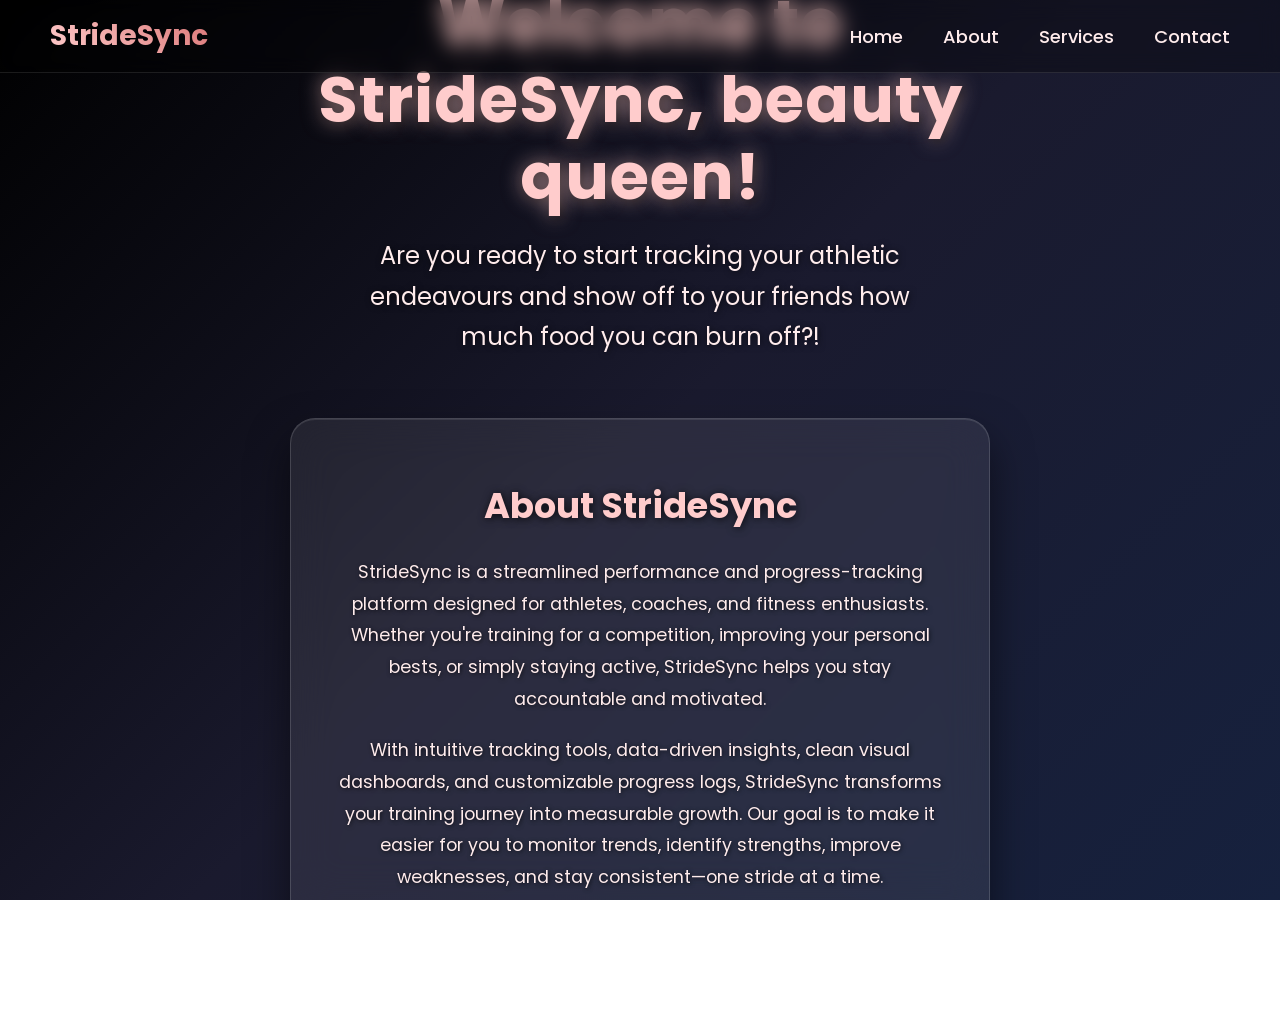
<file: About.html>
<!DOCTYPE html>
<html lang="en">
<head>
  <meta charset="UTF-8">
  <meta http-equiv="X-UA-Compatible" content="IE=edge">
  <meta name="viewport" content="width=device-width, initial-scale=1.0">
  <title>StrideSync : Progress Tracker</title>

  <link rel="icon" type="image/png" href="StrideSynceFavicon.png">
  <link rel="stylesheet" href="../css files/style.css">

  <style>
    * {
      margin: 0;
      padding: 0;
      box-sizing: border-box;
    }

    html, body {
      height: 100vh;
      background: linear-gradient(135deg, #000000 0%, #1a1a2e 50%, #16213e 100%);
      color: white;
      font-family: 'Arial', Helvetica, sans-serif;
      overflow-x: hidden;
    }

    header {
      position: fixed;
      top: 0;
      left: 0;
      width: 100%;
      padding: 15px 50px;
      display: flex;
      justify-content: space-between;
      align-items: center;
      z-index: 1000;
      backdrop-filter: blur(10px);
      background: rgba(0, 0, 0, 0.3);
      border-bottom: 1px solid rgba(255, 255, 255, 0.1);
    }

    .logo {
      font-size: 28px;
      font-weight: bold;
      background: linear-gradient(45deg, #ffcccc, #db7777);
      -webkit-background-clip: text;
      -webkit-text-fill-color: transparent;
      background-clip: text;
      white-space: nowrap;
    }

    .navigation {
      display: flex;
      flex-wrap: wrap;
      gap: 20px;
      justify-content: flex-end;
    }

    .navigation a {
      color: #ffecec !important;
      text-decoration: none;
      font-size: 18px;
      font-weight: 500;
      transition: all 0.3s ease;
      position: relative;
      white-space: nowrap;
    }

    .navigation a:hover {
      color: #ffcccc !important;
      text-shadow: 0 0 10px rgba(255, 204, 204, 0.5);
    }

    .navigation a::after {
      content: '';
      position: absolute;
      width: 0;
      height: 2px;
      bottom: -5px;
      left: 0;
      background: linear-gradient(45deg, #ffcccc, #db7777);
      transition: width 0.3s ease;
    }

    .navigation a:hover::after {
      width: 100%;
    }

    main {
      min-height: 100vh;
      display: flex;
      flex-direction: column;
      justify-content: center;
      align-items: center;
      padding: 100px 20px 40px;
      gap: 60px;
      max-width: 100%;
    }

    .Welcome {
      width: 100%;
      max-width: 800px;
      text-align: center;
    }

    .Welcome h1 {
      font-size: clamp(2.5rem, 6vw, 4rem);
      text-align: center;
      color: #ffcccc;
      text-shadow: 
        0 0 20px rgba(255, 204, 204, 0.6),
        2px 2px 10px rgba(0, 0, 0, 0.8);
      margin-bottom: 20px;
      animation: glow 2s ease-in-out infinite alternate;
      letter-spacing: 1px;
      line-height: 1.2;
      hyphens: auto;
      word-break: break-word;
      overflow-wrap: break-word;
    }

    .Welcome p {
      font-size: clamp(1.1rem, 3vw, 1.5rem);
      line-height: 1.7;
      color: #ffecec;
      text-align: center;
      max-width: 600px;
      margin: 0 auto;
      text-shadow: 1px 1px 6px rgba(0, 0, 0, 0.7);
      hyphens: auto;
      word-break: break-word;
      overflow-wrap: break-word;
    }

    @keyframes glow {
      from { text-shadow: 0 0 20px rgba(255, 204, 204, 0.6), 2px 2px 10px rgba(0, 0, 0, 0.8); }
      to { text-shadow: 0 0 30px rgba(255, 204, 204, 0.9), 2px 2px 15px rgba(0, 0, 0, 0.9); }
    }

    .about-box {
      background: rgba(255, 255, 255, 0.08);
      backdrop-filter: blur(20px);
      -webkit-backdrop-filter: blur(20px);
      padding: 60px 40px;
      max-width: 700px;
      width: 90%;
      max-width: 700px;
      border-radius: 25px;
      box-shadow: 
        0 20px 40px rgba(0, 0, 0, 0.5),
        inset 0 1px 0 rgba(255, 255, 255, 0.1);
      border: 1px solid rgba(255, 255, 255, 0.15);
      text-align: center;
      transition: all 0.4s ease;
    }

    .about-box:hover {
      transform: translateY(-10px);
      box-shadow: 
        0 30px 60px rgba(0, 0, 0, 0.6),
        inset 0 1px 0 rgba(255, 255, 255, 0.2);
    }

    .about-box h1 {
      font-size: clamp(1.8rem, 5vw, 2.2rem);
      margin-bottom: 25px;
      color: #ffcccc;
      text-shadow: 1px 1px 8px rgba(0, 0, 0, 0.8);
    }

    .about-box p {
      line-height: 1.8;
      font-size: 1.1rem;
      color: #ffecec;
      text-shadow: 1px 1px 4px rgba(0, 0, 0, 0.7);
      margin-bottom: 20px;
      hyphens: auto;
      word-break: break-word;
      overflow-wrap: break-word;
    }

    @media (max-width: 768px) {
      header {
        padding: 15px 20px;
        flex-direction: column;
        gap: 15px;
      }

      .navigation {
        width: 100%;
        justify-content: center;
      }

      .navigation a {
        font-size: 16px;
      }

      main {
        padding: 140px 15px 30px;
        gap: 40px;
      }

      .about-box {
        padding: 40px 25px;
        width: 95%;
      }
    }
  </style>
</head>

<body>
  <header>
    <h2 class="logo">StrideSync</h2>
    <nav class="navigation">
      <a href="index.html">Home</a>
      <a href="About.html">About</a>
      <a href="Services.html">Services</a>
      <a href="Contact.html">Contact</a>
    </nav>
  </header>

  <main>
    <section class="Welcome">
      <h1>Welcome to StrideSync, beauty queen!</h1>
      <p>
        Are you ready to start tracking your athletic endeavours and show off to your friends how much food you can burn off?!
      </p>
    </section>

    <div class="about-box">
      <h1>About StrideSync</h1>
      <p>
        StrideSync is a streamlined performance and progress-tracking platform designed
        for athletes, coaches, and fitness enthusiasts. Whether you're training for a
        competition, improving your personal bests, or simply staying active, StrideSync
        helps you stay accountable and motivated.
      </p>
      <p>
        With intuitive tracking tools, data-driven insights, clean visual dashboards,
        and customizable progress logs, StrideSync transforms your training journey
        into measurable growth. Our goal is to make it easier for you to monitor trends,
        identify strengths, improve weaknesses, and stay consistent—one stride at a time.
      </p>
    </div>
  </main>
</body>
</html>
</file>
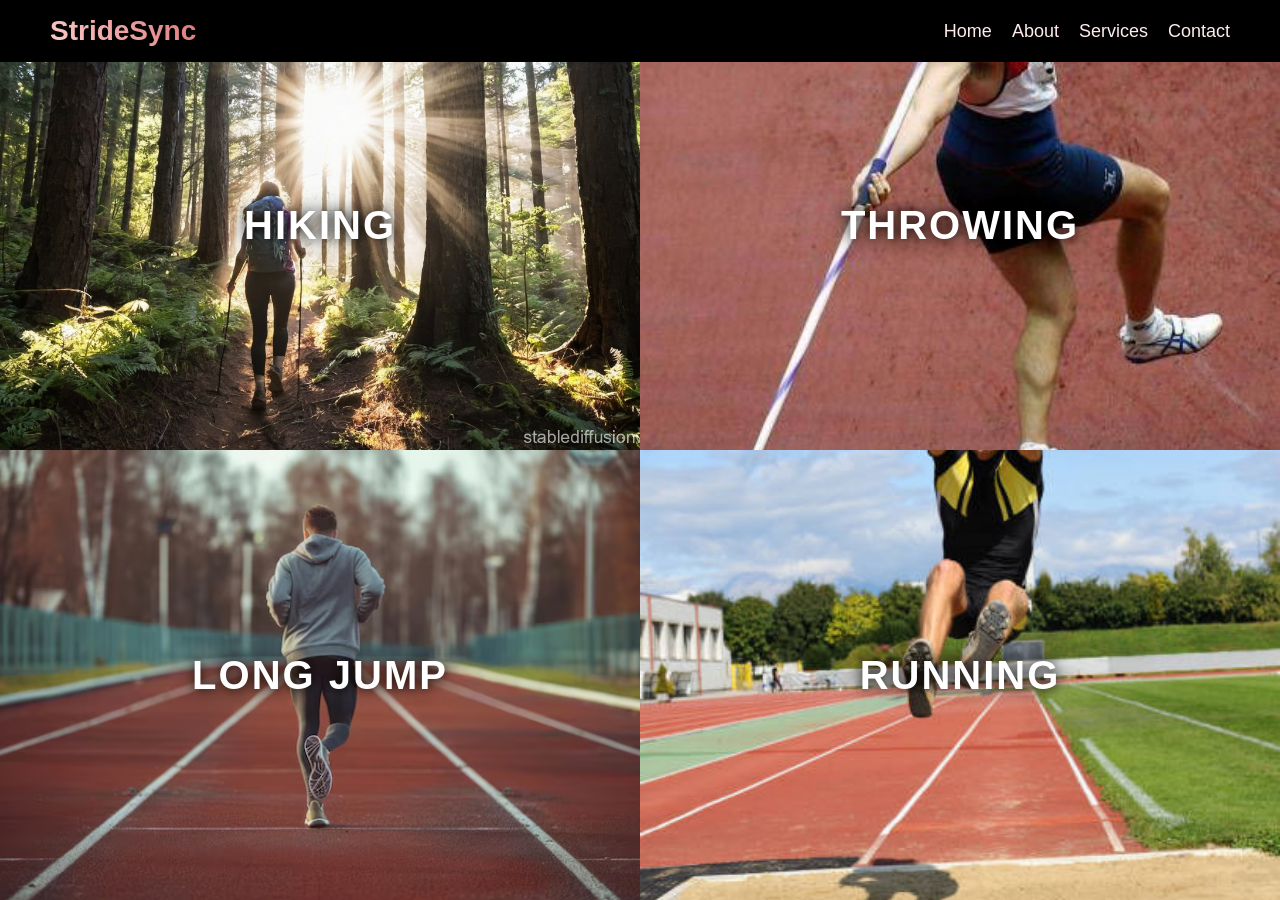
<file: Services.html>
<!DOCTYPE html>
<html lang="en">
<head>
  <meta charset="UTF-8" />
  <meta http-equiv="X-UA-Compatible" content="IE=edge" />
  <meta name="viewport" content="width=device-width, initial-scale=1.0" />
  <title>StrideSync : Progress Tracker</title>

  /png" href="StrideSynceFavicon.png" />

  <style>
    * {
      margin: 0;
      padding: 0;
      box-sizing: border-box;
      font-family: 'Poppins', sans-serif;
    }

    body {
      height: 100vh;
      overflow: hidden;
    }

    header {
      position: fixed;
      top: 0;
      left: 0;
      width: 100%;
      padding: 15px 50px;
      display: flex;
      justify-content: space-between;
      align-items: center;
      z-index: 1001;
      background-color: #000;
    }

    .logo {
      font-size: 28px;
      font-weight: bold;
      background: linear-gradient(45deg, #ffcccc, #db7777);
      -webkit-background-clip: text;
      -webkit-text-fill-color: transparent;
      background-clip: text;
      white-space: nowrap;
    }

    .navigation {
      display: flex;
      flex-wrap: wrap;
      gap: 20px;
      justify-content: flex-end;
    }

    .navigation a {
      color: #ffecec !important;
      text-decoration: none;
      font-size: 18px;
      font-weight: 500;
      transition: all 0.3s ease;
      position: relative;
      white-space: nowrap;
    }

    .navigation a:hover {
      color: #ffcccc !important;
      text-shadow: 0 0 10px rgba(255, 204, 204, 0.5);
    }

    .navigation a::after {
      content: '';
      position: absolute;
      width: 0;
      height: 2px;
      bottom: -5px;
      left: 0;
      background: linear-gradient(45deg, #ffcccc, #db7777);
      transition: width 0.3s ease;
    }

    .navigation a:hover::after {
      width: 100%;
    }

    main {
      position: fixed;
      top: 0;
      left: 0;
      width: 100vw;
      height: 100vh;
      display: flex;
      align-items: center;
      justify-content: center;
      z-index: 1;
    }

    .image-grid {
      display: grid;
      grid-template-columns: 1fr 1fr;
      grid-template-rows: 1fr 1fr;
      width: 100%;
      height: 100%;
      margin: 0;
      padding: 0;
    }

    .image {
      position: relative;
      width: 100%;
      height: 100%;
      background-size: cover;
      background-position: center;
      display: flex;
      justify-content: center;
      align-items: center;
      transition: transform 0.3s ease;
      overflow: hidden;
    }

    .image:nth-child(1) { background-image: url('./hiking.png'); }
    .image:nth-child(2) { background-image: url('./javelin.png'); }
    .image:nth-child(3) { background-image: url('./running.png'); }
    .image:nth-child(4) { background-image: url('./longjump.png'); }

    .image:hover {
      transform: scale(1.05);
      z-index: 2;
    }

    .image h2 {
      position: absolute;
      color: white;
      font-size: 40px;
      font-weight: bold;
      letter-spacing: 2px;
      text-shadow:
        0 0 8px rgba(0,0,0,0.5),
        0 0 15px rgba(0,0,0,0.5),
        0 0 25px rgba(0,0,0,0.5);
      z-index: 5;
      pointer-events: none;
    }

    .logo, .navigation a {
      color: white;
    }
  </style>
</head>
<body>
  <header>
    <h2 class="logo">StrideSync</h2>
    <nav class="navigation">
      <a href="index.html">Home</a>
      <a href="About.html">About</a>
      <a href="Services.html">Services</a>
      <a href="Contact.html">Contact</a>
    </nav>
  </header>

  <main>
    <div class="image-grid">
      <div class="image"><h2>HIKING</h2></div>
      <div class="image"><h2>THROWING</h2></div>
      <div class="image"><h2>LONG JUMP</h2></div>
      <div class="image"><h2>RUNNING</h2></div>
    </div>
  </main>
</body>
</html>
</file>
<file: css files/style.css>
@import url('https://fonts.googleapis.com/css2?family=Playwrite+NZ+Basic:wght@100..400&family=Poppins:ital,wght@0,100;...&display=swap');

section {
    display: block;
}

* {
    margin: 0;
    padding: 0;
    box-sizing: border-box;
    font-family: 'Poppins', sans-serif;
}

body {
  display: flex;
  justify-content: center;
  align-items: center;
  min-height: 100vh;
  background: url('./trackimage2.jpg') no-repeat center center fixed;
  background-size: cover;
}

header{
    position:fixed;
    top: 0;
    left: 0;
    width: 100%;

    padding: 20px 100px;

    display:flex;
    justify-content: space-between;
    align-items: center;

    z-index: 99;
}

.logo{
    font-size: 2em;
    color: white;
    user-select: none;
}

.navigation a {
    position: relative;
    font-size: 1.1em;
    color: white;
    text-decoration: none;
    font-weight: 500;
    margin-left: 20px;
}

.navigation a::after {
    content: '';
    position: absolute;
    left: 0;
    bottom: -5px;

    width: 100%;
    height: 3px;

    background: white;
    border-radius: 5px;

    transform: scaleX(0);
    transition: transform .5s;
}

.navigation a:hover::after {
    transform: scaleX(1);
}

.navigation .btnLogin-popup {
    width: 130px;
    height: 50px;

    background: transparent;
    border: 2px solid white;

    border-radius: 6px;
    cursor: pointer;

    font-size: 1.1em;
    color: white;
    font-weight: 500;

    margin-left: 25px;
    transition: .5s;
}

.navigation .btnLogin-popup:hover {
    background: white ;
    color: rgb(44, 100, 255);
}

.wrapper {
    position: relative;
    width: 400px;
    height: 440px;

    background: transparent;
    border: 2px solid rgba(255,255,255,.5);

    border-radius: 20px;

    backdrop-filter: blur(15px);

    box-shadow: 0 0 20px rgb(0,0,0,.5);

    display: flex;
    justify-content: center;
    align-items: center;

    overflow: hidden;

    transform: scale(0);
    transition: transform .5s ease, height .2s ease;
}

.wrapper.active-popup {
    transform: scale(1);
}

.wrapper.active {
    height: 520px;
}

.wrapper .form-box{
    width: 100%;
    padding: 50px;
}

.wrapper .form-box.login {
    transition: transform .18s ease;
    transform: translateX(0);
}

.wrapper.active .form-box.login {
    transition: none;
    transform: translateX(-400px);
}

.wrapper .form-box.register {
    position: absolute;
    transform: translateX(400px);
}

.wrapper.active .form-box.register {
    transition: transform .18s ease;
    transform: translateX(0);
}

.wrapper .icon-close {
    position: absolute;
    top: 0;
    right: 0;

    width: 45px;
    height: 45px;

    background: #162938;
    font-size: 2em;
    color: white;

    display: flex;
    justify-content: center;
    align-items: center;

    border-bottom-left-radius: 20px;

    cursor: pointer;
}

.form-box h2{
    font-size: 2em;
    color: #162938;
    text-align: center;
}

.input-box {
    position: relative;
    width: 100%;
    height: 50px;

    border-bottom: 2px solid #162938;
    margin: 30px 0;
}

.input-box label {
    position: absolute;
    top: 50%;
    left: 5px;

    transform: translateY(-50%);

    font-size: 1em;
    color: #162938;

    transition: 0.3s;
}

.input-box input:focus ~ label,
.input-box input:not(:placeholder-shown) ~ label {
    top: -8px;
    font-size: 0.8em;
}

.input-box input {
    width: 100%;
    height: 100%;

    background: transparent;
    border: none;
    outline: none;

    font-size: 1em;
    color: #162938;

    padding: 0 35px 0 5px;
}

.input-box .icon {
    position: absolute;
    right: 8px;
    font-size: 1.2em;
}

.remember-forgot {
    font-size: .9em;
    color: #162938;

    display: flex;
    justify-content: space-between;
}

.btn {
    width: 100%;
    height: 45px;

    background: #162938;

    border: none;
    border-radius: 6px;

    cursor: pointer;

    font-size: 1em;
    color: white;
}

.login-register {
    font-size: .9em;
    text-align: center;
    margin: 25px 0 10px;
}
</file>
